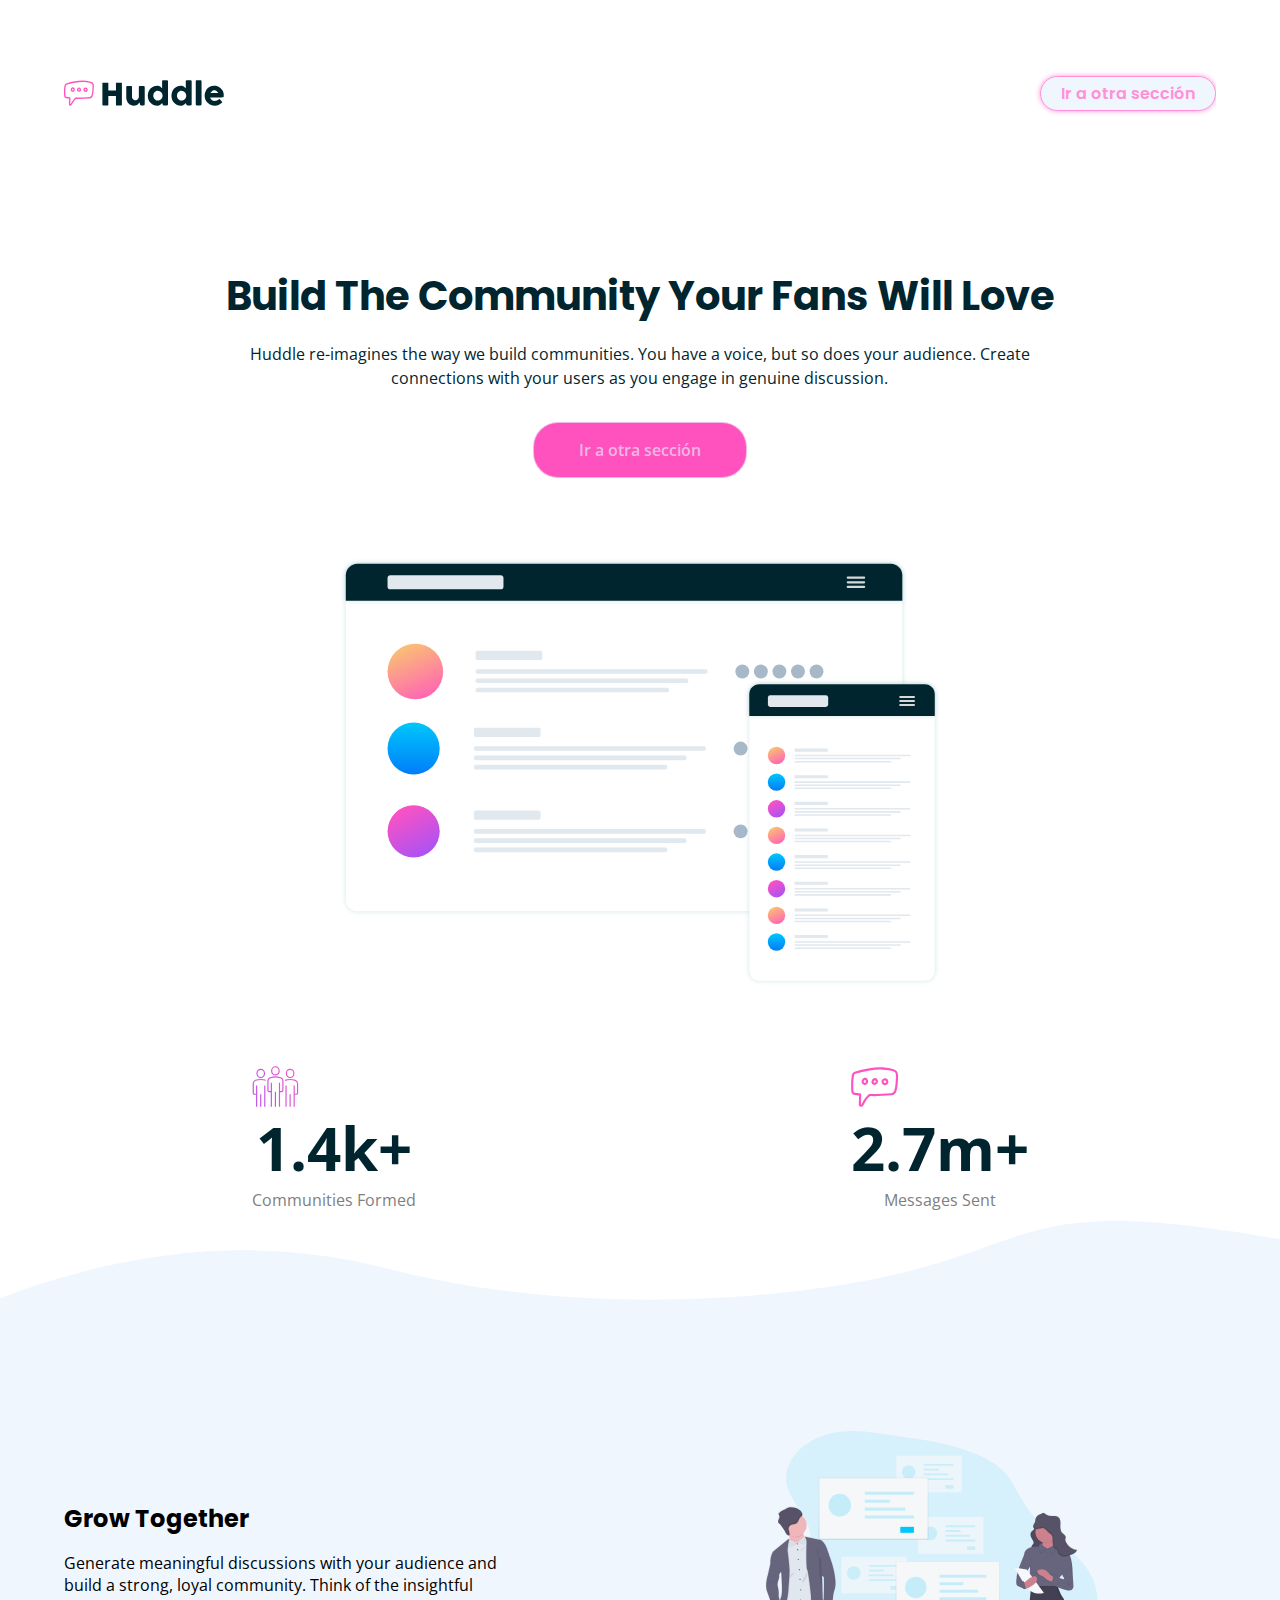
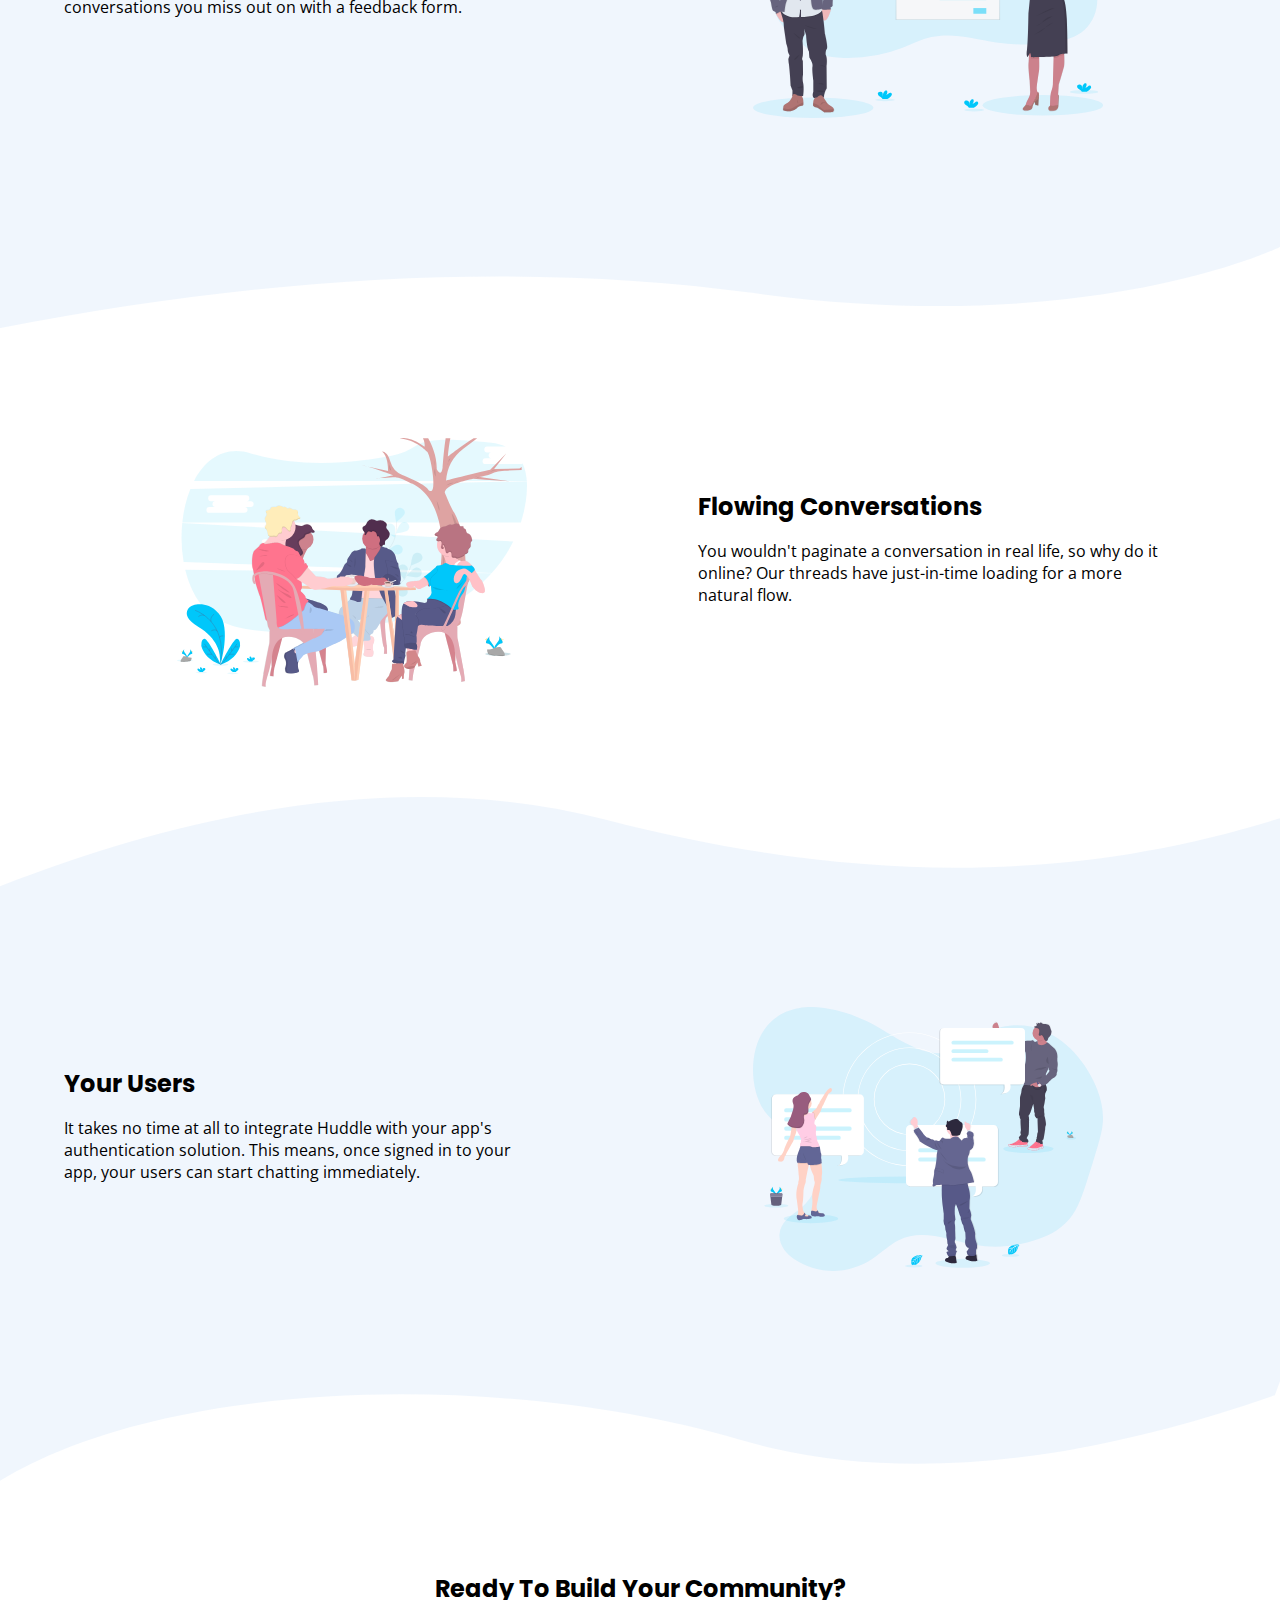
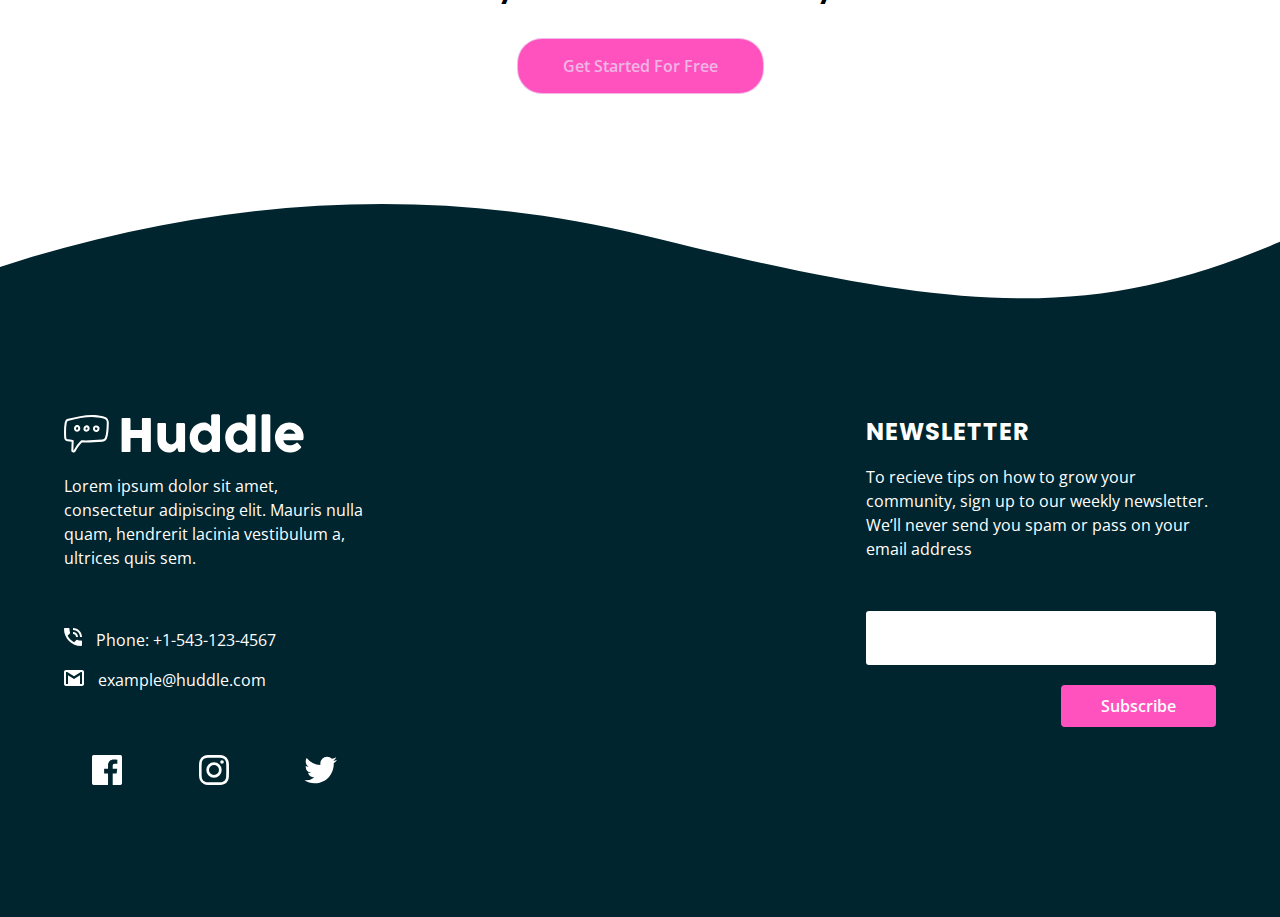
<file: index.html>
<!DOCTYPE html>
<html lang="en">
<head>
  <meta charset="UTF-8">
  <meta name="viewport" content="width=device-width, initial-scale=1.0"> 

  <link rel="icon" type="image/png" sizes="32x32" href="./images/favicon-32x32.png">
  <link rel="preconnect" href="https://fonts.googleapis.com">
  <link rel="preconnect" href="https://fonts.gstatic.com" crossorigin>
  <link href="https://fonts.googleapis.com/css2?family=Open+Sans:ital,wght@0,400;1,600&family=Poppins:wght@700&display=swap" rel="stylesheet">
  <link rel="stylesheet" href="estilos.css">
  
  <title>Lading Page</title>

  
  
</head>
<body>
  <header class="hero">
    <nav class="hero__nav container">
      <figure class="hero__logo">
        <img src="images/logo1.svg" class="hero__huddle">
      </figure>
      <figure>
        <a href="./pagina2/room-homepage-master/" class="hero__cta">Ir a otra sección</a>
      </figure>
    </nav>

    <section class="hero__main container">
      
      <div class="hero__texts">
        <h1 class="hero__title">Build The Community Your Fans Will Love</h1>
        <p class="hero__paragragh">
          Huddle re-imagines the way we build communities. You have a voice, but so does 
          your audience. Create connections with your users as you engage in genuine discussion.                   
        </p>
        <a href="./pagina2/room-homepage-master/" class="cta">Ir a otra sección</a>
      </div>

      <figure class="hero__pinture">
        <img src="images/screen-mockups.svg"class="hero__img">
      </figure>

      <div class="hero__numbers">
        
        <div class="hero__item">
          <img src="images/icon-communities.svg" class="hero__icon">
          <h3 class="hero__number">1.4k+</h3>
          <p class="hero__community">Communities Formed</p>
        </div>

        <div class="hero__item">
          <img src="images/icon-messages.svg" class="hero__icon">
          <h3 class="hero__number">2.7m+</h3>
          <p class="hero__community">Messages Sent</p>
        </div> 
        
      </div>

    </section>
    <div class="wave wave--bottom"></div>
  </header>

  <main class="main">
    <section class="section">
      <div class="section__container container">
        <figure class="section__pinture">
          <img src="images/illustration-grow-together.svg" class="section__img">
        </figure>
        <div class="section__text">
          <h2 class="subtitle"> Grow Together</h2>
          <p class="section__paragragh"> Generate meaningful discussions with your audience and build a strong, loyal community. 
            Think of the insightful conversations you miss out on with a feedback form. </p>
        </div>
      </div>
    </section>

    <section class="section  section--white">
      <div class="section__container section__container--inverse container">
        <figure class="section__pinture">
          <img src="images/illustration-flowing-conversation.svg" class="section__img">
        </figure>
        <div class="section__text">
          <h2 class="subtitle"> Flowing Conversations</h2>
          <p class="section__paragragh"> You wouldn't paginate a conversation in real life, so why do it online? Our threads have 
            just-in-time loading for a more natural flow. </p>
        </div>
      </div>
      <div class="wave wave--top"></div>
      <div class="wave wave--bottom"></div>
    </section>
  
    <section class="section  section--b">
      <div class="section__container container">
        <figure class="section__pinture">
          <img src="images/illustration-your-users.svg" class="section__img">
        </figure>
        <div class="section__text">
          <h2 class="subtitle"> Your Users</h2>
          <p class="section__paragragh"> It takes no time at all to integrate Huddle with your app's authentication solution. This means, 
            once signed in to your app, your users can start chatting immediately.</p>
        </div>
      </div>
      <div class="wave wave--top"></div>
    </section>
  
    <section class="question">
      <div class="question__text container">
        <h2 class="subtitle">Ready To Build Your Community?</h2>
        <a href="#" class="cta">Get Started For Free</a>
      </div>
      <div class="wave wave--top"></div>
      <div class="wave wave--bottom"></div>
    </section>   


  </main>

  <footer class="footer">
    <div class="footer_container container">
      <section class="footer__newsletter">
        <h2 class="footer__title">Newsletter</h2>
        <p class="footer__paragraph footer__paragraph--newsletter"> To recieve tips on how to grow your community, sign up to our weekly newsletter. We’ll never 
          send you spam or pass on your email address</p>

          <form class="footer__form">
            <input type="text" class="footer__input">
            <input type="submit" class="footer__cta" value="Subscribe">
          </form>
      </section>

      <section class="footer__content">
        <img src="images/logo.svg" class="footer__logo">
        <p class="footer__paragraph">Lorem ipsum dolor sit amet, consectetur adipiscing elit. Mauris nulla quam, hendrerit lacinia 
          vestibulum a, ultrices quis sem.
        </p> 

        <div class="footer__contact">
            <img src="images/icon-phone.svg" class="footer__img">
        </div>
        <div class="footer__contact footer__contact--email">
            <img src="images/icon-email.svg" class="footer__img">
        </div>

        <div class="footer__social">
            <a href="#" class="footer__link">
              <img src="images/fb.svg" class="footer__icon">
            </a>    
            <a href="#" class="footer__link">
              <img src="images/inst.svg" class="footer__icon">
            </a> 
            <a href="#" class="footer__link">
              <img src="images/tw.svg" class="footer__icon">
            </a>        
        </div>        
      </section>
    </div>
  </footer>

  

  
  
  
  
  <!-- Try it free
  
  <footer>
    <p class="attribution">
      Challenge by <a href="https://www.frontendmentor.io?ref=challenge" target="_blank">Frontend Mentor</a>. 
      Coded by <a href="#">Your Name Here</a>.
    </p>
  </footer> -->
</body>
</html>
</file>
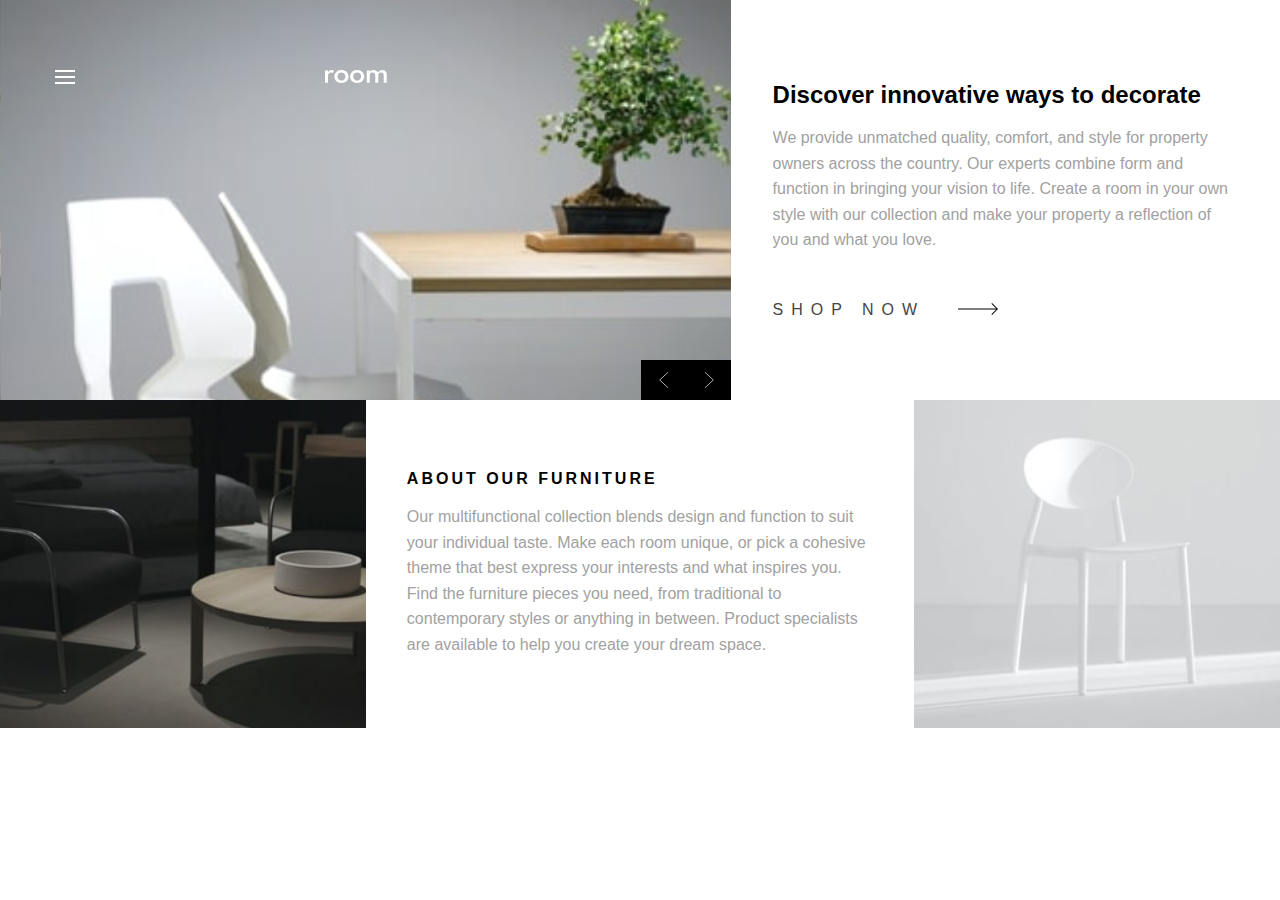
<file: pagina2/room-homepage-master/index.html>
<!DOCTYPE html>
<html lang="en">
<head>
  <meta charset="UTF-8">
  <meta name="viewport" content="width=device-width, initial-scale=1.0"> <!-- displays site properly based on user's device -->
  <link rel="icon" type="image/png" sizes="32x32" href="./images/favicon-32x32.png">
  <link rel="preconnect" href="https://fonts.googleapis.com">
  <link rel="preconnect" href="https://fonts.gstatic.com" crossorigin>
  <link href="https: //fonts.googleapis.com/css2? familia= Liga+Spartan:wght@500;600;700 & display=swap" rel="stylesheet">
  <link rel="stylesheet" href="CSS/style.css">
  
  <title>Frontend Mentor | Room homepage</title>

</head>
<body>

  <main class="main">
    <section class="main__hero">
      <nav class="main__nav container">
          <img src="images/icon-hamburger.svg" class="main__hamburger">
          <img src="images/logo.svg" class="main__logo">
          <ul class="link">
            <li class="main__list"><a href="#" class="main__list">Home</a></li>
            <li class="main__list"><a href="#" class="main__list">Shop</a></li>
            <li class="main__list"><a href="#" class="main__list">About</a></li>
            <li class="main__list"><a href="#" class="main__list">Contact</a></li>
          </ul>
      </nav>
    </section>

    <sention class="main__shop container">
      <div class="main__content">
        <h2 class="main__title">Discover innovative ways to decorate</h2>
         <p class="main__paragragh">We provide unmatched quality, comfort, and style for property owners across the country. 
         Our experts combine form and function in bringing your vision to life. Create a room in your own style with our collection and make your property a reflection of you and what you love.</p>

         <a href="#" class="main__cta">Shop now <img src="images/icon-arrow.svg" class="main__arrow"></a>
      </div>      
    </sention>

    <div class="main__bg"></div>

    <sention class="main__about container">
      <div class="main__content">
        <h4 class="main__title main__title--about">About our furniture</h4>
         <p class="main__paragragh main__paragragh--about ">Our multifunctional collection blends design and function to suit your individual taste.
          Make each room unique, or pick a cohesive theme that best express your interests and what
          inspires you. Find the furniture pieces you need, from traditional to contemporary styles
          or anything in between. Product specialists are available to help you create your dream space.</p>
      </div>      
    </sention>

    <div class="main__bg main__bg--secon"></div>

    <div class="main__controls">
      <img src="images/icon-angle-left.svg" class="main__control">
      <img src="images/icon-angle-right.svg" class="main__control">
    </div>
  </main>
  <!-- 

  

  

  

  We are available all across the globe

  With stores all over the world, it's easy for you to find furniture for your home or place of business. 
  Locally, we’re in most major cities throughout the country. Find the branch nearest you using our 
  store locator. Any questions? Don't hesitate to contact us today.

  Shop now

  Manufactured with the best materials

  Our modern furniture store provide a high level of quality. Our company has invested in advanced technology 
  to ensure that every product is made as perfect and as consistent as possible. With three decades of 
  experience in this industry, we understand what customers want for their home and office.

  Shop now

  

  
   -->
  
</body>
</html>
</file>
<file: estilos.css>
*{
    margin: 0;
    box-sizing: border-box;
}
:root{
    --popins:'Poppins';
    --open-sans:'Open Sans';  
    --pink: #ff52bf;
    --light-Pink: #ff8fd8;
    --light-Red: #ff4242;
    --very-Dark-Cyan: #00252e;
    --very-pale-blue: #e7f1fca4;
    --padding-container: 80px 0;
}

body{
    font-family: var(--open-sans);
   
}

.container{
    width: 90%;
    max-width: 1200px;
    margin: 0 auto;
    overflow: hidden;
    padding: var(--padding-container);
   
    
}

.hero{
    min-height: 100vh;
    position: relative;
    --wave-bottom: url("./images/bg-section-top-mobile-1.svg");
    --wave-top: url("/images/bg-section-bottom-mobile-1.svg");
    /* background-color:#e7f1fca4; */
}

.hero__nav{
    display: flex;
    justify-content: space-between;
    align-items: center;
    /* --padding-container: 60px 0 45px; */
}

.hero__logo{
    width: 45%;
    max-width: 160px;
    
}

.hero__huddle{
    width: 100%;
    display: block;
}

.hero__cta{
    color: var(--light-Pink) ;
    text-decoration: none;
    font-family: var(--popins);
    font-weight: 600;
    border: 1px solid var(--light-Pink);
    border-radius: 25px;
    padding: 5px 20px;
    background-color: var(--very-pale-blue);
    box-shadow: 0 0 5px;
}

.hero__main{
    text-align: center;
    color: var(--very-Dark-Cyan);
}

.hero__title{
    font-family: var(--popins);
}

.hero__paragragh{
    margin: 16px auto;
    width: 90%;
    line-height: 1.5;
    
}

.cta{
    display: inline-block;
    background-color: var(--pink);
    color: var(--very-pale-blue);
    text-decoration: none;
    padding: 10px 50px;
    border: 1px solid;
    border-radius: 25px;
    margin-top: 16px;
    font-weight: 600;
    
}

.hero__pinture{
    margin-top: 80px;
}

.hero__img{
    width: 100%;
    max-width: 600px;
    margin: 0 auto;
    display: block;
}

.hero__numbers{
    margin-top: 80px;
    display: flex;
    flex-direction: column;
    align-items: center;
    gap: 60px;

}

.hero__number{
    font-size: 60px;
}

.hero__community{
    color: gray;
}



.hero__item{
    overflow: hidden;
    margin-bottom: 30px;
}

.hero__icon{
    display: block;
}

.wave{
    
    position: absolute;
    width: 100%;
    height: 100px;
    background-repeat: no-repeat;
    background-size: 100% 100px;
}

.wave--bottom{
    left: 0;
    bottom: 0;
    background-image: var(--wave-bottom);
}

.wave--top{
    left: 0;
    top: 0;
    background-image: var(--wave-top);
}

.section{
    background-color: var(--very-pale-blue);
    --padding-container: 110px 0;
}

.section--white{
    background-color:white;
    position: relative;
    --padding-container: 210px 0;
    --wave-top:url("./images/bg-section-bottom-mobile-1.svg");
    --wave-bottom:url("./images/bg-section-top-mobile-2.svg");
}

.section__container{
    display: flex;
    flex-direction: column;
}

.section__img{
    width: 100%;
    max-width: 350px;
    margin: 0 auto;
    display: block;
}

.section__text{
    margin-top: 50px;
    text-align: center;   

}

.subtitle{
    margin-bottom:16px ;
    font-family: var(--popins);
}

.section__paragragh{
    font-family: var(--open-sans);
    margin: 16px auto;
    width: 90%;
    align-self: 1.5;
}

.section__b{
    background-color: #e7f1fca4;
}

.question{
    text-align: center;
    position: relative;
    --padding-container: 190px 0 210px;
    --wave-top:url("./images/bg-section-bottom-mobile-2.svg");
    --wave-bottom:url("./images/bg-footer-top-mobile.svg");
}


.footer{
    color: white;
    background-color: var(--very-Dark-Cyan);
}

.footer__title{
    text-transform: uppercase;
    letter-spacing: 1px;
    margin-bottom: 16px;
    font-family: var(--popins);
}

.footer__paragraph{
    line-height: 1.5;
    margin: 16px 0 50px;
}

.footer__form{
    display: flex;
    flex-wrap: wrap;
    margin-bottom: 80px;
}
    

.footer__input{
    flex-basis: 100%;
    flex-grow: 1;
    font-size: 16px;
    font-family: var(--open-sans);
    border: none;
    outline: none;
    border-radius: 3px;
    padding: 16px 16px;
    margin-bottom: 20px;
}

.footer__cta{
    font-size: 16px;
    font-family: var(--open-sans);
    background-color: var(--pink);
    border: none;
    text-decoration: none;
    color: white;
    border-radius: 4px;
    padding: 10px 40px;
    font-weight: 600;
    margin-left: auto;
}



.footer__contact{
    line-height: 40px;
}
.footer__contact::after{
    content: "Phone: +1-543-123-4567";
    margin-left: 10px;
}
.footer__contact--email::after{
    content:  "example@huddle.com";
}

.footer__social{
    display: flex;    
    justify-content: center;
    gap: 20px;
    margin-top: 50px;
}

.footer__link{
    text-decoration: none;
    width: 40px;
}

.footer__icon{
    width: 100%;
    display: block;
}

@media (min-width:768px){
    .hero{
        --wave-bottom: url("./images/bg-section-top-desktop-1.svg");
    }
    .hero__title{
        font-size: 40px;
    }
    .hero__paragragh{
       width: 70%;        
    }

    .cta{
        padding: 16px 45px;
    }
    .hero__numbers{
       flex-direction: row;
        justify-content: space-around;    
    }
    .section__container{
       flex-direction: row-reverse;
       align-items: center;
       justify-content: space-between;
    }

    .section__container--inverse{
        flex-direction: row;
    }
    .section__pinture{
        width: 50%;
    }
    .section__text{
        width: 45%;
        margin: 0;
        text-align: start;
    }
    .section__paragragh{
        margin: 0;
    }

    .section--white{
        --wave-top:url("./images/bg-section-bottom-desktop-1.svg");
        --wave-bottom:url("./images/bg-section-top-desktop-2.svg");
    }
    .question{
        --wave-top:url("./images/bg-section-bottom-desktop-2.svg");
        --wave-bottom:url("./images/bg-footer-top-desktop.svg");
    }

    .footer_container{
        --padding-container:110px 0;
        display: flex;
        justify-content: space-between;
    }

    .footer__newsletter{
        width: 50%;
        max-width: 350px;
        order: 1;
    }

    .footer__content{
        width: 50%;
        max-width: 300px;
    }

    .section__paragragh{
        margin: 16px 0 30px;
        
    }
    .footer__social{
       
        justify-content: space-around;
       
    }
    

}
</file>
<file: pagina2/room-homepage-master/CSS/style.css>
:root{

--Dark_Gray: #a1a1a1;
--Black: #000000;
--White: #ffffff;
--Very_Dark_Gray: rgb(69, 69, 69);
}

*{
    margin: 0;
    box-sizing: border-box;
}

body{    
    font-family: 'League Spartan', sans-serif;
    font-size: 16px;
}

.main{
    display: grid;
    max-width: 1440px;
    margin: 0 auto;
    grid-template-columns: 1fr;
    grid-template-rows: repeat(5, max-container);
    grid-template-areas: 
    "room"
    "shop"
    "img1"
    "about"
    "img2";
}

.main__hero{
    grid-area: room;
    background-image: url("../images/mobile-image-hero-1.jpg");
    min-height: 400px;
    background-size: cover;
    background-position: center;
}

.main__nav{
    display: flex;
}

.container{
    width: 90%;
    margin: 0 auto;
    overflow: hidden;
    padding: 60px 0;
    
}


.main__list{
    text-decoration: none;
    display: none;
}

.main__logo{
    margin: 0 auto;
}

.main__controls{
    grid-area: room;
    align-self: end;
    justify-self: end;
    background-color: var(--Black);
    width: 90px;
    height: 40px;
    display: flex;
    justify-content: space-around;
    align-items: center;
}

.main__control{
    height: 40%;
}

/*Seccion shop*/

.main__shop{
    grid-area: shop;
}

.main__content{
    width: 100%;
    height: 100%;
    display: flex;
    flex-direction: column;
    align-items: flex-start;
    justify-content: center;
}

.main__title{
    color: var(--Black);
}
.main__paragragh{
    line-height: 1.6;
    margin: 1em 0 3em;
    color: var(--Dark_Gray);
}

.main__cta{
    text-decoration: none;
    color: var(--Very_Dark_Gray);
    text-transform: uppercase;
    letter-spacing: 8px;
    
}

.main__arrow{
    margin-left: 20px;
}

/*Seccion img1*/

.main__bg{
    grid-area: img1;
    min-height: 250px;
    height: 100%;
    background-image: url("../images/image-about-dark.jpg");
    background-size: cover;
    background-position: center;
}


/*Seccion about*/

.main__about{
    grid-area: about;
}

.main__title--about{
    text-transform: uppercase;
    letter-spacing: 3px;
}

.main__paragragh--about{
    margin: 1em 0 0 0;
}

/*Ultima seccion*/

.main__bg--secon{
    grid-area: img2;
    background-image: url("../images/image-about-light.jpg");
}

@media (min-width:768px){
    .container{
        width: 85%;
        padding: 70px 0;
    }

    .main{
        grid-template-columns: repeat(7, 1fr);
        grid-template-areas: 
        "room room room room shop shop shop"
        "room room room room shop shop shop"
        "room room room room shop shop shop"
        "img1 img1 about about about img2 img2"
        "img1 img1 about about about img2 img2";
    }

    
}
</file>
